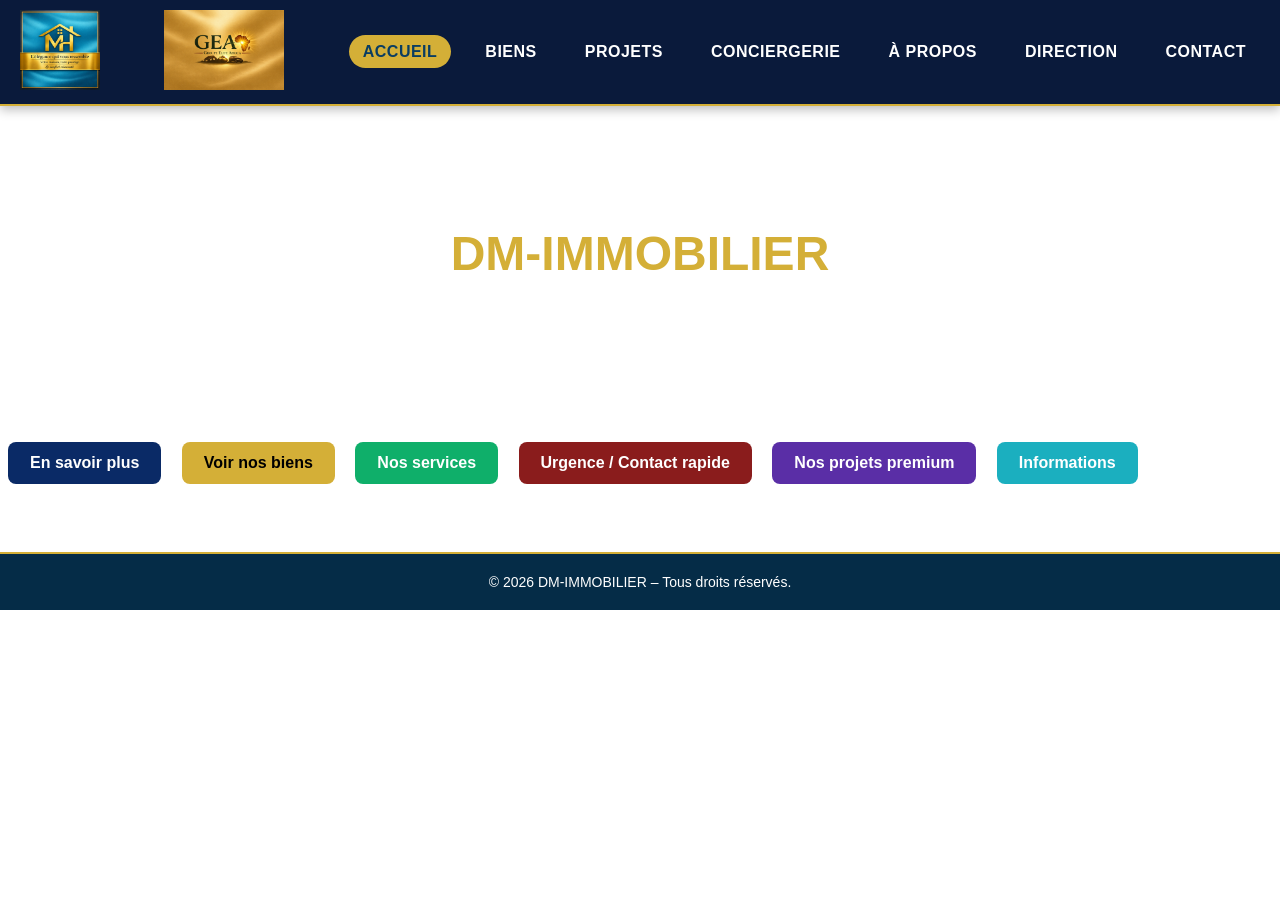
<file: index.html>
<!DOCTYPE html>
<html lang="fr">
<head>
    <meta charset="UTF-8">
    <meta name="viewport" content="width=device-width, initial-scale=1.0">
    <title>DM-IMMOBILIER – Accueil</title>
    <link rel="stylesheet" href="style-v2.css">
</head>

<body>

    <!-- HEADER AVEC GEA AU CENTRE -->
    <header class="main-header">

        <!-- Logo DM à gauche -->
        <div class="header-left">
            <img src="logo.png" alt="Logo DM-IMMOBILIER" class="logo-dm">
        </div>

        <!-- Logo GEA au centre -->
        <div class="header-center">
            <img src="logo-gea.png" alt="Logo GEA" class="logo-gea">
        </div>

        <!-- Menu à droite -->
        <nav class="header-right">
            <ul>
                <li><a href="index.html" class="active">Accueil</a></li>
                <li><a href="biens.html">Biens</a></li>
                <li><a href="projets.html">Projets</a></li>
                <li><a href="conciergerie.html">Conciergerie</a></li>
                <li><a href="a-propos.html">À propos</a></li>
                <li><a href="direction.html">Direction</a></li>
                <li><a href="contact.html">Contact</a></li>
            </ul>
        </nav>

    </header>


    <!-- SECTION ACCUEIL -->
    <section class="hero">
        <div class="hero-content">
            <h1>DM-IMMOBILIER</h1>
            <p class="slogan-accueil">Votre partenaire de confiance pour l’immobilier premium en Côte d’Ivoire.</p>
        </div>
    </section>

    <div class="boutons-accueil">
        <a href="a-propos.html" class="btn btn-blue">En savoir plus</a>
        <a href="biens.html" class="btn btn-gold">Voir nos biens</a>
        <a href="projets.html" class="btn btn-green">Nos services</a>
        <a href="contact.html" class="btn btn-red">Urgence / Contact rapide</a>
        <a href="projets.html" class="btn btn-purple">Nos projets premium</a>
        <a href="a-propos.html" class="btn btn-turquoise">Informations</a>
    </div>


    <!-- FOOTER -->
    <footer>
        <p>© 2026 DM-IMMOBILIER – Tous droits réservés.</p>
    </footer>

</body>
</html>
</file>
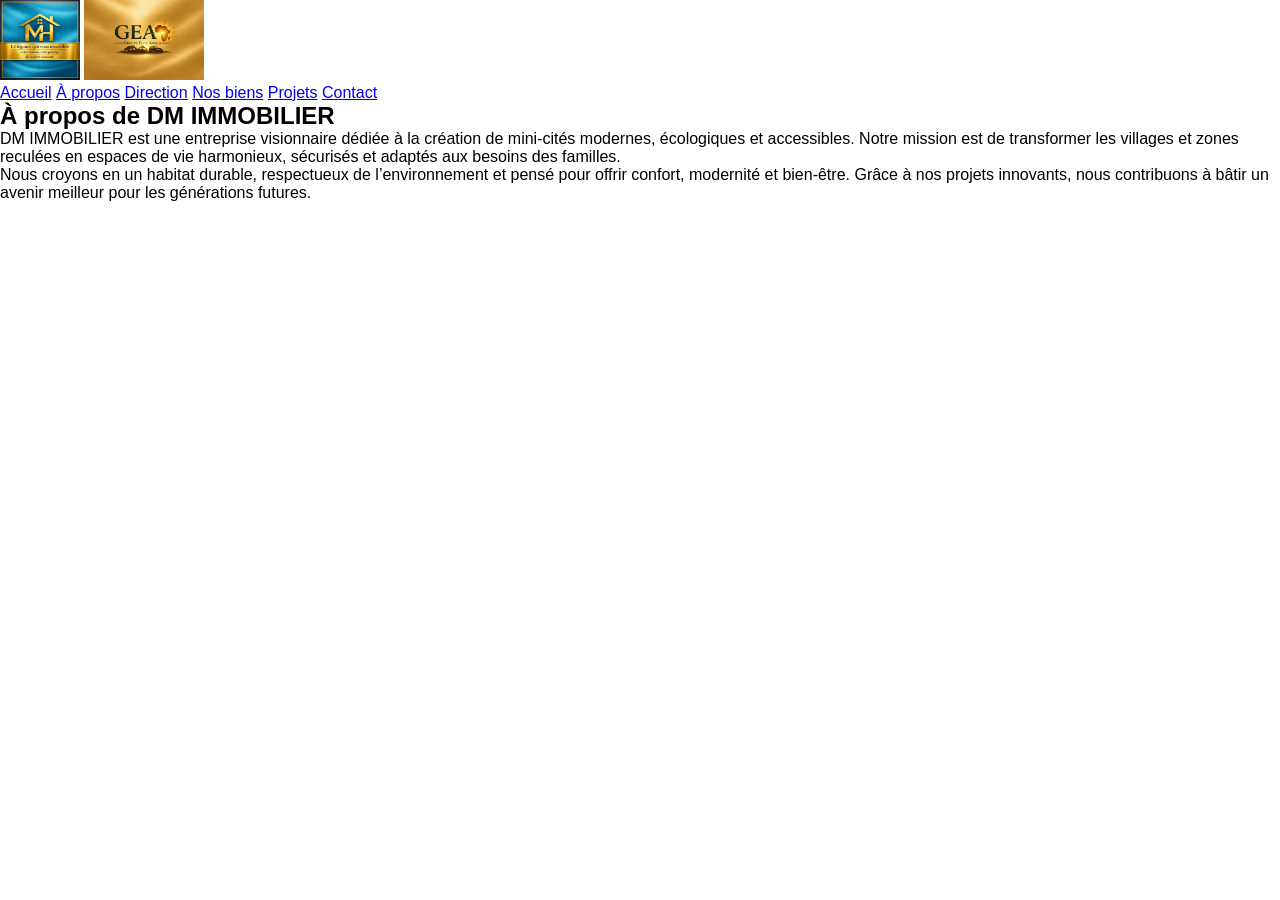
<file: a-propos.html>
<!DOCTYPE html>
<html lang="fr">
<head>
    <meta charset="UTF-8">
    <meta name="viewport" content="width=device-width, initial-scale=1.0">
    <title>À propos – DM IMMOBILIER</title>

    <!-- LIEN CSS GLOBAL -->
    <link rel="stylesheet" href="style-v2.css">
</head>  
    
<body>

    <!-- HEADER GLOBAL (identique à index.html) -->
    <header>
        <div class="logos">
            <img src="logo.png" class="logo-dm" alt="Logo DM IMMOBILIER">
            <img src="logo-gea.png" class="logo-gea" alt="Logo GEA">
        </div>

        <nav>
            <a href="index.html">Accueil</a>
            <a href="a-propos.html" class="active">À propos</a>
            <a href="direction.html">Direction</a>
            <a href="biens.html">Nos biens</a>
            <a href="projets.html">Projets</a>
            <a href="contact.html">Contact</a>
        </nav>
    </header>

    <!-- CONTENU -->
    <section class="page-content fade-in">

        <h1>À propos de DM IMMOBILIER</h1>

        <p>
            DM IMMOBILIER est une entreprise visionnaire dédiée à la création de mini-cités modernes,
            écologiques et accessibles. Notre mission est de transformer les villages et zones reculées
            en espaces de vie harmonieux, sécurisés et adaptés aux besoins des familles.
        </p>

        <p>
            Nous croyons en un habitat durable, respectueux de l’environnement et pensé pour offrir
            confort, modernité et bien-être. Grâce à nos projets innovants, nous contribuons à bâtir
            un avenir meilleur pour les générations futures.
        </p>

    </section>

</body>
</html>
</file>
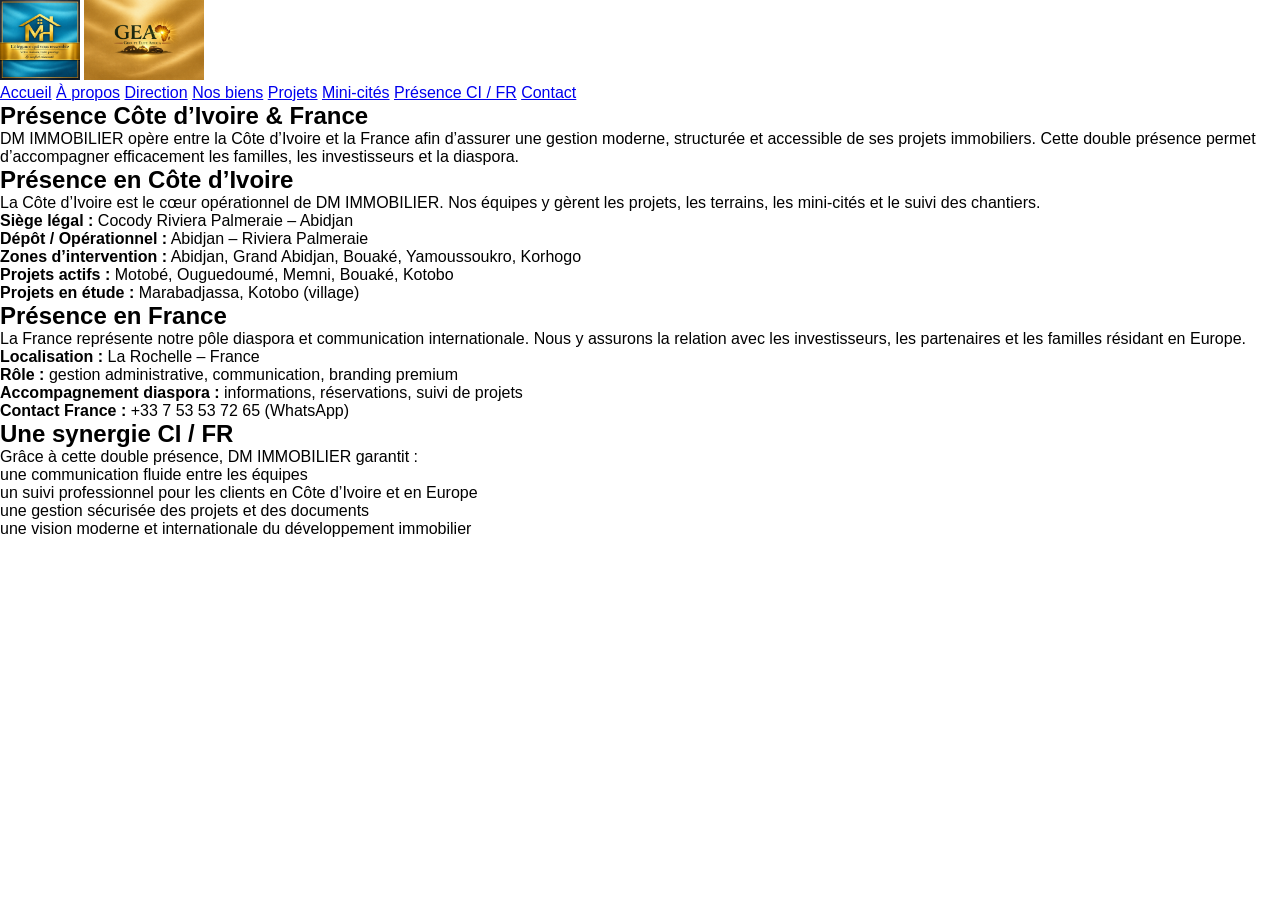
<file: accessibilite-prestige.html>
<!DOCTYPE html>
<html lang="fr">
<head>
    <meta charset="UTF-8">
    <meta name="viewport" content="width=device-width, initial-scale=1.0">
    <title>Présence CI / FR – DM IMMOBILIER</title>

    <!-- CSS GLOBAL -->
<link rel="stylesheet" href="style-v2.css">
</head>

<body>
    
    <!-- HEADER GLOBAL -->
    <header>
        <div class="logos">
            <img src="logo.png" class="logo-dm" alt="Logo DM IMMOBILIER">
            <img src="logo-gea.png" class="logo-gea" alt="Logo GEA">
        </div>

        <nav>
            <a href="index.html">Accueil</a>
            <a href="a-propos.html">À propos</a>
            <a href="direction.html">Direction</a>
            <a href="biens.html">Nos biens</a>
            <a href="projets.html">Projets</a>
            <a href="mini-cites.html">Mini-cités</a>
            <a href="presence-ci-fr.html" class="active">Présence CI / FR</a>
            <a href="contact.html">Contact</a>
        </nav>
    </header>

    <!-- CONTENU -->
    <section class="page-content fade-in">

        <h1>Présence Côte d’Ivoire & France</h1>

        <p>
            DM IMMOBILIER opère entre la Côte d’Ivoire et la France afin d’assurer une gestion 
            moderne, structurée et accessible de ses projets immobiliers. Cette double présence 
            permet d’accompagner efficacement les familles, les investisseurs et la diaspora.
        </p>

        <h2>Présence en Côte d’Ivoire</h2>

        <p>
            La Côte d’Ivoire est le cœur opérationnel de DM IMMOBILIER.  
            Nos équipes y gèrent les projets, les terrains, les mini-cités et le suivi des chantiers.
        </p>

        <ul>
            <li><strong>Siège légal :</strong> Cocody Riviera Palmeraie – Abidjan</li>
            <li><strong>Dépôt / Opérationnel :</strong> Abidjan – Riviera Palmeraie</li>
            <li><strong>Zones d’intervention :</strong> Abidjan, Grand Abidjan, Bouaké, Yamoussoukro, Korhogo</li>
            <li><strong>Projets actifs :</strong> Motobé, Ouguedoumé, Memni, Bouaké, Kotobo</li>
            <li><strong>Projets en étude :</strong> Marabadjassa, Kotobo (village)</li>
        </ul>

        <h2>Présence en France</h2>

        <p>
            La France représente notre pôle diaspora et communication internationale.  
            Nous y assurons la relation avec les investisseurs, les partenaires et les familles 
            résidant en Europe.
        </p>

        <ul>
            <li><strong>Localisation :</strong> La Rochelle – France</li>
            <li><strong>Rôle :</strong> gestion administrative, communication, branding premium</li>
            <li><strong>Accompagnement diaspora :</strong> informations, réservations, suivi de projets</li>
            <li><strong>Contact France :</strong> +33 7 53 53 72 65 (WhatsApp)</li>
        </ul>

        <h2>Une synergie CI / FR</h2>

        <p>
            Grâce à cette double présence, DM IMMOBILIER garantit :
        </p>

        <ul>
            <li>une communication fluide entre les équipes</li>
            <li>un suivi professionnel pour les clients en Côte d’Ivoire et en Europe</li>
            <li>une gestion sécurisée des projets et des documents</li>
            <li>une vision moderne et internationale du développement immobilier</li>
        </ul>

    </section>

</body>
</html>
</file>
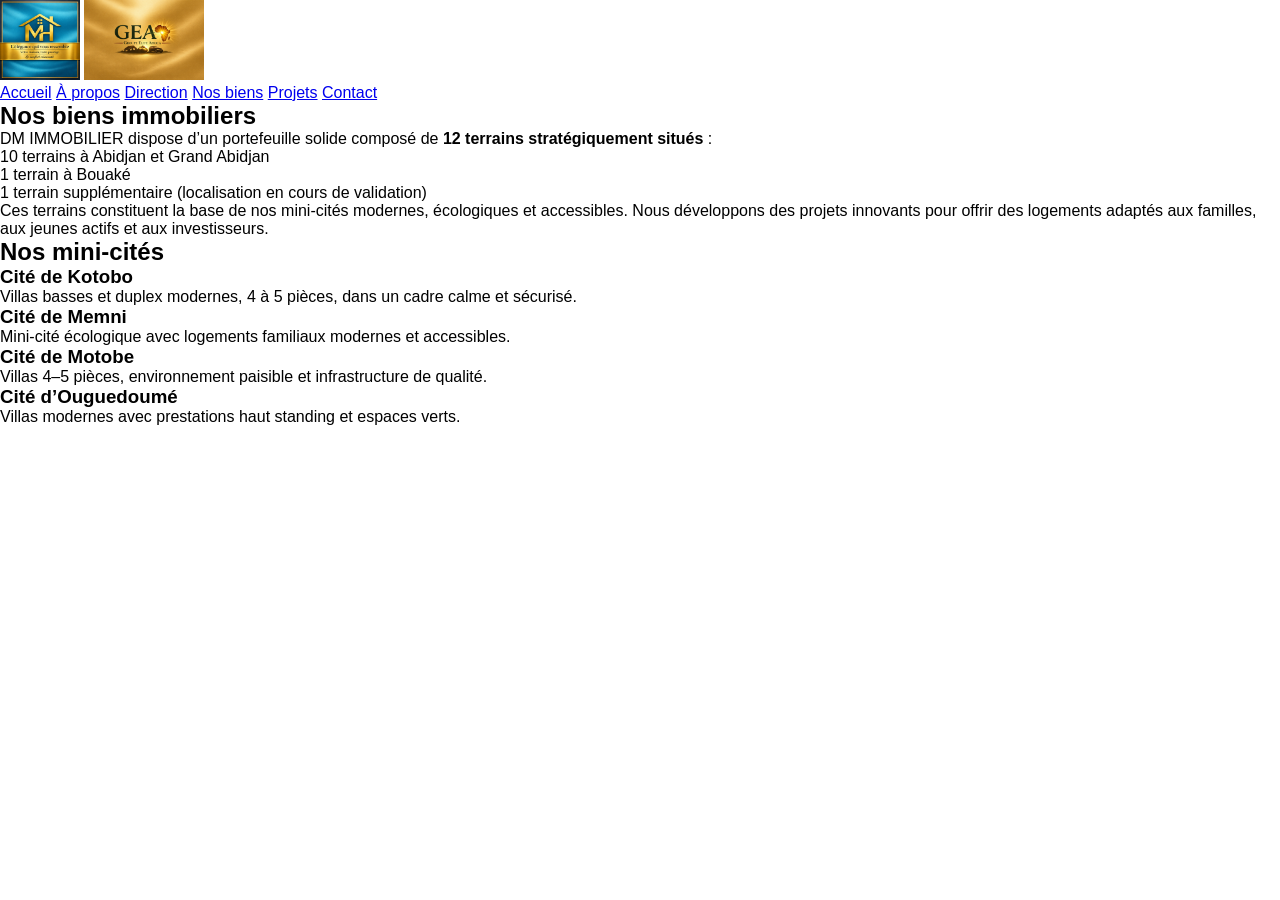
<file: biens.html>
<!DOCTYPE html>
<html lang="fr">
<head>
    <meta charset="UTF-8">
    <meta name="viewport" content="width=device-width, initial-scale=1.0">
    <title>Nos biens – DM IMMOBILIER</title>

    <!-- CSS GLOBAL -->
    <link rel="stylesheet" href="style-v2.css">
</head>

<body>

    <!-- HEADER GLOBAL -->
    <header>
        <div class="logos">
            <img src="logo.png" class="logo-dm" alt="Logo DM IMMOBILIER">
            <img src="logo-gea.png" class="logo-gea" alt="Logo GEA">
        </div>

        <nav>
            <a href="index.html">Accueil</a>
            <a href="a-propos.html">À propos</a>
            <a href="direction.html">Direction</a>
            <a href="biens.html" class="active">Nos biens</a>
            <a href="projets.html">Projets</a>
            <a href="contact.html">Contact</a>
        </nav>
    </header>

    <!-- CONTENU -->
    <section class="page-content fade-in">

        <h1>Nos biens immobiliers</h1>

        <p>
            DM IMMOBILIER dispose d’un portefeuille solide composé de <strong>12 terrains stratégiquement situés</strong> :
        </p>

        <ul>
            <li>10 terrains à Abidjan et Grand Abidjan</li>
            <li>1 terrain à Bouaké</li>
            <li>1 terrain supplémentaire (localisation en cours de validation)</li>
        </ul>

        <p>
            Ces terrains constituent la base de nos mini-cités modernes, écologiques et accessibles.
            Nous développons des projets innovants pour offrir des logements adaptés aux familles,
            aux jeunes actifs et aux investisseurs.
        </p>

        <h2>Nos mini-cités</h2>

        <div class="mini-cites">

            <div class="card">
                <h3>Cité de Kotobo</h3>
                <p>Villas basses et duplex modernes, 4 à 5 pièces, dans un cadre calme et sécurisé.</p>
            </div>

            <div class="card">
                <h3>Cité de Memni</h3>
                <p>Mini-cité écologique avec logements familiaux modernes et accessibles.</p>
            </div>

            <div class="card">
                <h3>Cité de Motobe</h3>
                <p>Villas 4–5 pièces, environnement paisible et infrastructure de qualité.</p>
            </div>

            <div class="card">
                <h3>Cité d’Ouguedoumé</h3>
                <p>Villas modernes avec prestations haut standing et espaces verts.</p>
            </div>

        </div>

    </section>

</body>
</html>
</file>
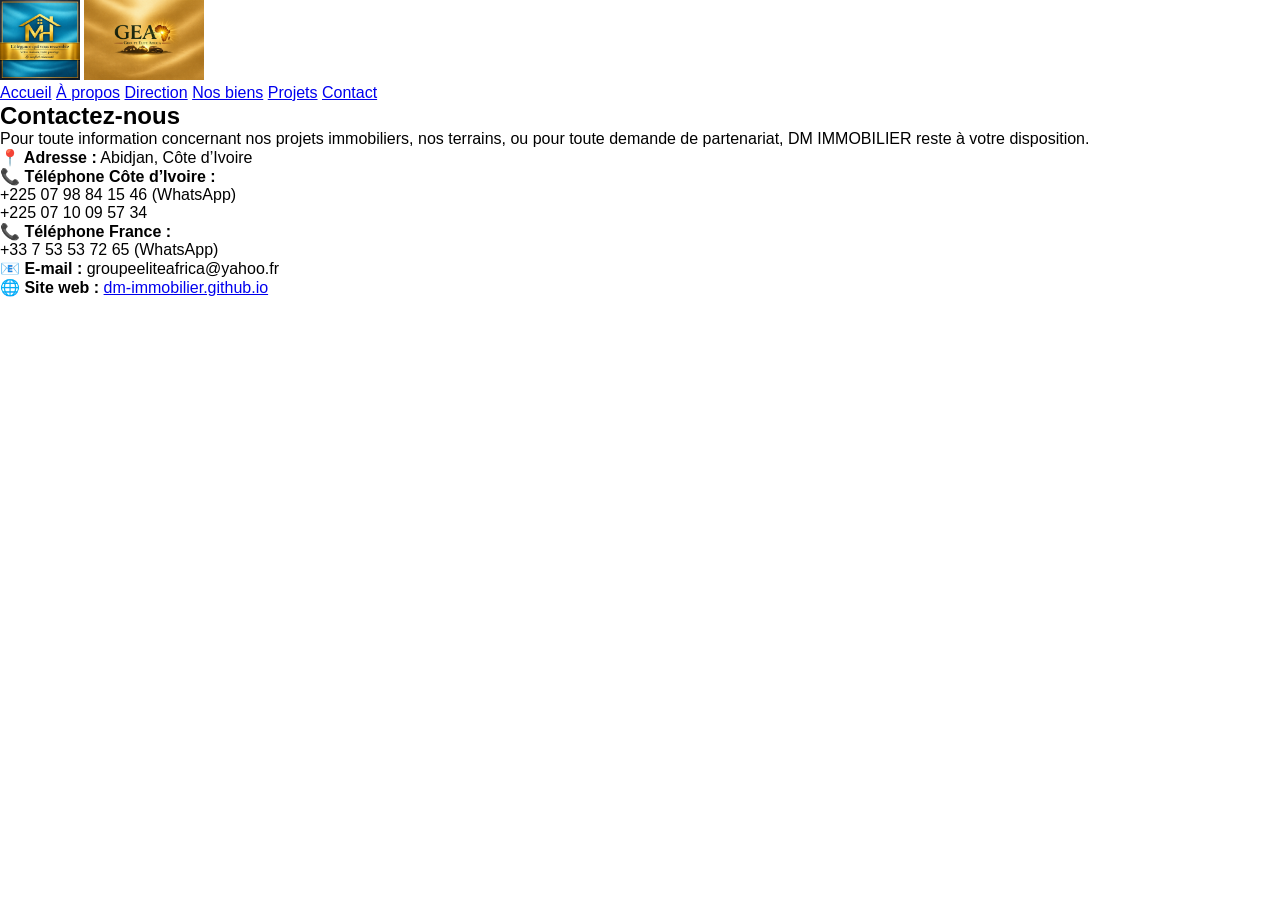
<file: contact.html>
<!DOCTYPE html>
<html lang="fr">
<head>
    <meta charset="UTF-8">
    <meta name="viewport" content="width=device-width, initial-scale=1.0">
    <title>Contact – DM IMMOBILIER</title>

    <!-- CSS GLOBAL -->
<link rel="stylesheet" href="style-v2.css">
</head>

<body>

    <!-- HEADER GLOBAL -->
    <header>
        <div class="logos">
            <img src="logo.png" class="logo-dm" alt="Logo DM IMMOBILIER">
            <img src="logo-gea.png" class="logo-gea" alt="Logo GEA">
        </div>

        <nav>
            <a href="index.html">Accueil</a>
            <a href="a-propos.html">À propos</a>
            <a href="direction.html">Direction</a>
            <a href="biens.html">Nos biens</a>
            <a href="projets.html">Projets</a>
            <a href="contact.html" class="active">Contact</a>
        </nav>
    </header>

    <!-- CONTENU -->
    <section class="page-content fade-in">

        <h1>Contactez-nous</h1>

        <p>
            Pour toute information concernant nos projets immobiliers, nos terrains, 
            ou pour toute demande de partenariat, DM IMMOBILIER reste à votre disposition.
        </p>

        <div class="contact-box">
            <p><strong>📍 Adresse :</strong> Abidjan, Côte d’Ivoire</p>

            <p><strong>📞 Téléphone Côte d’Ivoire :</strong><br>
            +225 07 98 84 15 46 (WhatsApp)<br>
            +225 07 10 09 57 34</p>

            <p><strong>📞 Téléphone France :</strong><br>
            +33 7 53 53 72 65 (WhatsApp)</p>

            <p><strong>📧 E-mail :</strong> groupeeliteafrica@yahoo.fr</p>

            <p><strong>🌐 Site web :</strong> 
                <a href="https://dm-immobilier.github.io" target="_blank">
                    dm-immobilier.github.io
                </a>
            </p>
        </div>

    </section>

</body>
</html>
</file>
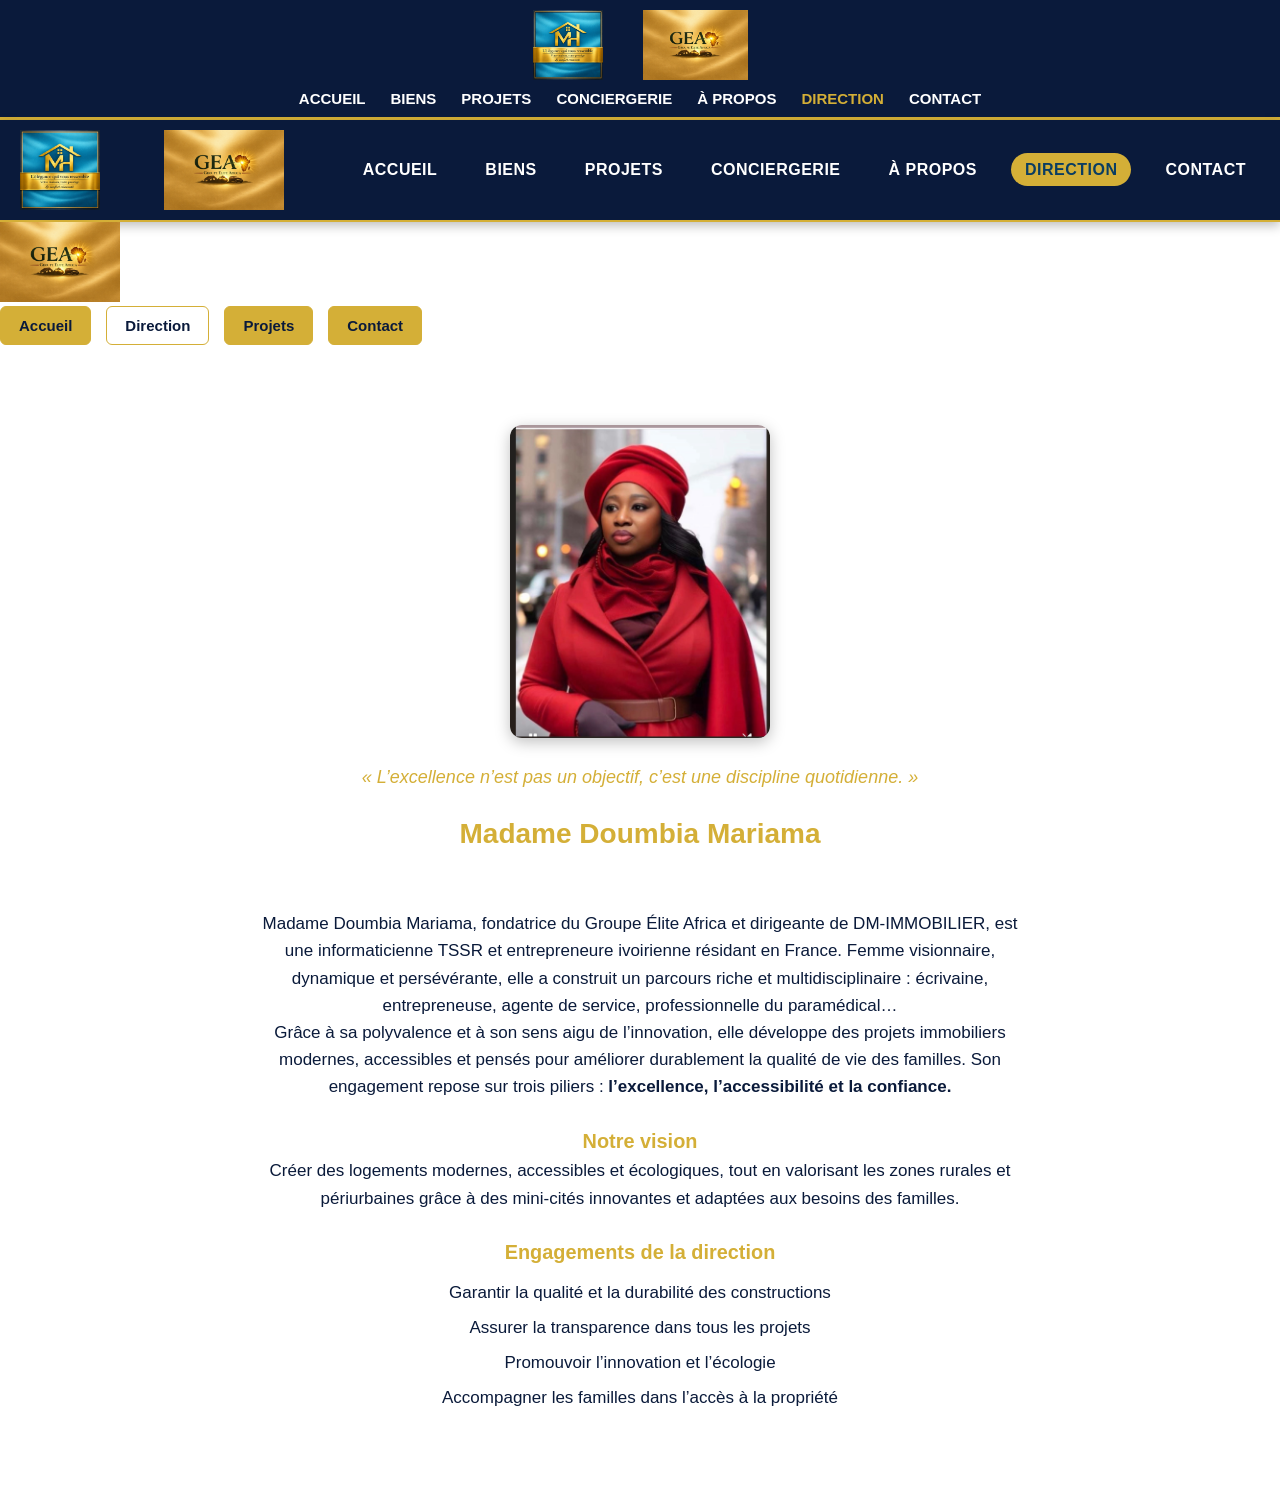
<file: direction.html>
<!DOCTYPE html>
<html lang="fr">
<head>
    <meta charset="UTF-8">
    <meta name="viewport" content="width=device-width, initial-scale=1.0">
    <title>Direction – DM‑IMMOBILIER</title>

    <!-- LIEN CSS PRINCIPAL -->
    <link rel="stylesheet" href="style-v2.css">
</head>

<body class="direction">
<header id="header-fixe-final">
    <div class="hf-logos">
        <img src="logo.png" alt="DM-IMMOBILIER" class="hf-logo-dm">
        <img src="logo-gea.png" alt="GEA" class="hf-logo-gea">
    </div>

    <nav class="hf-menu">
        <a href="index.html">ACCUEIL</a>
        <a href="biens.html">BIENS</a>
        <a href="projets.html">PROJETS</a>
        <a href="conciergerie.html">CONCIERGERIE</a>
        <a href="apropos.html">À PROPOS</a>
        <a href="direction.html" class="active">DIRECTION</a>
        <a href="contact.html">CONTACT</a>
    </nav>
</header>

<header class="main-header">

    <!-- Logo DM à gauche -->
    <img src="logo.png" alt="DM-IMMOBILIER" class="logo-dm">

    <!-- Logo GEA au centre -->
    <img src="logo-gea.png" alt="GEA" class="logo-gea">

    <!-- Menu à droite -->
    <nav class="header-right">
        <ul>
            <li><a href="index.html">ACCUEIL</a></li>
            <li><a href="biens.html">BIENS</a></li>
            <li><a href="projets.html">PROJETS</a></li>
            <li><a href="conciergerie.html">CONCIERGERIE</a></li>
            <li><a href="apropos.html">À PROPOS</a></li>
            <li><a href="direction.html" class="active">DIRECTION</a></li>
            <li><a href="contact.html">CONTACT</a></li>
        </ul>
    </nav>

</header>

    <!-- Logo GEA au centre -->
    <img src="logo-gea.png" alt="Logo Groupe Élite Africa" class="logo-gea">

    <!-- Boutons à droite -->
    <nav class="header-buttons">
        <a href="index.html" class="btn-header">Accueil</a>
        <a href="direction.html" class="btn-header active">Direction</a>
        <a href="projets.html" class="btn-header">Projets</a>
        <a href="contact.html" class="btn-header">Contact</a>
    </nav>

</header>

<section class="page-direction">

    <img src="directrice.png" alt="Directrice Générale" class="photo-direction">

    <div class="bloc-direction">

        <p class="citation">
            « L’excellence n’est pas un objectif, c’est une discipline quotidienne. »
        </p>

        <h1>Madame Doumbia Mariama</h1>
        <h2>Fondatrice du Groupe Élite Africa & Directrice de DM‑IMMOBILIER</h2>

        <p>
            Madame Doumbia Mariama, fondatrice du Groupe Élite Africa et dirigeante de DM‑IMMOBILIER,
            est une informaticienne TSSR et entrepreneure ivoirienne résidant en France.
            Femme visionnaire, dynamique et persévérante, elle a construit un parcours riche et multidisciplinaire :
            écrivaine, entrepreneuse, agente de service, professionnelle du paramédical…
        </p>

        <p>
            Grâce à sa polyvalence et à son sens aigu de l’innovation, elle développe des projets immobiliers modernes,
            accessibles et pensés pour améliorer durablement la qualité de vie des familles.
            Son engagement repose sur trois piliers :
            <strong>l’excellence, l’accessibilité et la confiance.</strong>
        </p>

        <h3>Notre vision</h3>
        <p>
            Créer des logements modernes, accessibles et écologiques, tout en valorisant les zones rurales et
            périurbaines grâce à des mini‑cités innovantes et adaptées aux besoins des familles.
        </p>

        <h3>Engagements de la direction</h3>
        <ul>
            <li>Garantir la qualité et la durabilité des constructions</li>
            <li>Assurer la transparence dans tous les projets</li>
            <li>Promouvoir l’innovation et l’écologie</li>
            <li>Accompagner les familles dans l’accès à la propriété</li>
        </ul>

    </div>

</section>

</body>
</html>
</file>
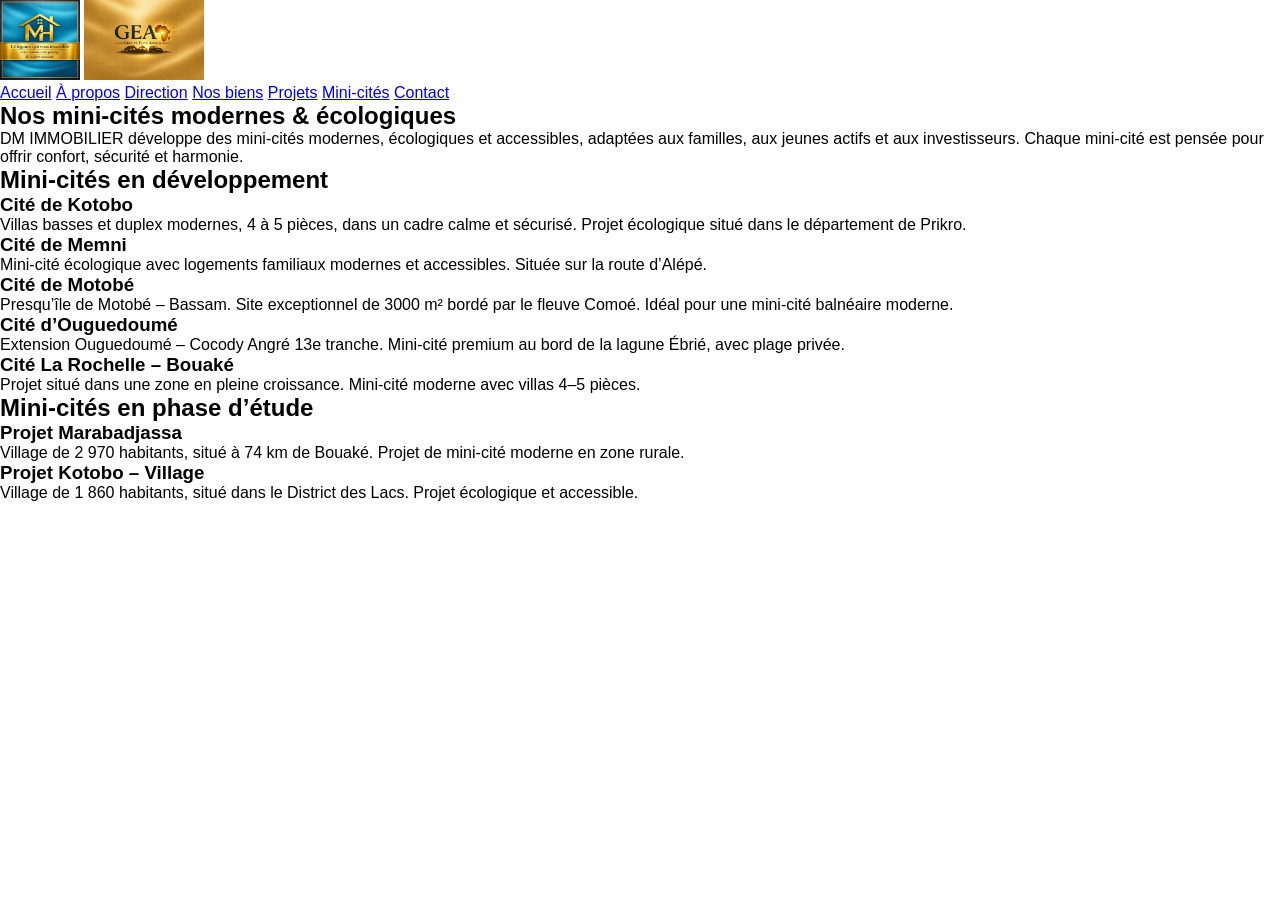
<file: minis-cites.html>
<!DOCTYPE html>
<html lang="fr">
<head>
    <meta charset="UTF-8">
    <meta name="viewport" content="width=device-width, initial-scale=1.0">
    <title>Mini-cités – DM IMMOBILIER</title>

    <!-- CSS GLOBAL -->
<link rel="stylesheet" href="style-v2.css">
</head>

<body>


    <!-- HEADER GLOBAL -->
    <header>
        <div class="logos">
            <img src="logo.png" class="logo-dm" alt="Logo DM IMMOBILIER">
            <img src="logo-gea.png" class="logo-gea" alt="Logo GEA">
        </div>

        <nav>
            <a href="index.html">Accueil</a>
            <a href="a-propos.html">À propos</a>
            <a href="direction.html">Direction</a>
            <a href="biens.html">Nos biens</a>
            <a href="projets.html">Projets</a>
            <a href="mini-cites.html" class="active">Mini-cités</a>
            <a href="contact.html">Contact</a>
        </nav>
    </header>

    <!-- CONTENU -->
    <section class="page-content fade-in">

        <h1>Nos mini-cités modernes & écologiques</h1>

        <p>
            DM IMMOBILIER développe des mini-cités modernes, écologiques et accessibles,
            adaptées aux familles, aux jeunes actifs et aux investisseurs.
            Chaque mini-cité est pensée pour offrir confort, sécurité et harmonie.
        </p>

        <h2>Mini-cités en développement</h2>

        <div class="mini-cites">

            <div class="card">
                <h3>Cité de Kotobo</h3>
                <p>
                    Villas basses et duplex modernes, 4 à 5 pièces, dans un cadre calme et sécurisé.
                    Projet écologique situé dans le département de Prikro.
                </p>
            </div>

            <div class="card">
                <h3>Cité de Memni</h3>
                <p>
                    Mini-cité écologique avec logements familiaux modernes et accessibles.
                    Située sur la route d’Alépé.
                </p>
            </div>

            <div class="card">
                <h3>Cité de Motobé</h3>
                <p>
                    Presqu’île de Motobé – Bassam.  
                    Site exceptionnel de 3000 m² bordé par le fleuve Comoé.
                    Idéal pour une mini-cité balnéaire moderne.
                </p>
            </div>

            <div class="card">
                <h3>Cité d’Ouguedoumé</h3>
                <p>
                    Extension Ouguedoumé – Cocody Angré 13e tranche.  
                    Mini-cité premium au bord de la lagune Ébrié, avec plage privée.
                </p>
            </div>

            <div class="card">
                <h3>Cité La Rochelle – Bouaké</h3>
                <p>
                    Projet situé dans une zone en pleine croissance.  
                    Mini-cité moderne avec villas 4–5 pièces.
                </p>
            </div>

        </div>

        <h2>Mini-cités en phase d’étude</h2>

        <div class="mini-cites">

            <div class="card">
                <h3>Projet Marabadjassa</h3>
                <p>
                    Village de 2 970 habitants, situé à 74 km de Bouaké.  
                    Projet de mini-cité moderne en zone rurale.
                </p>
            </div>

            <div class="card">
                <h3>Projet Kotobo – Village</h3>
                <p>
                    Village de 1 860 habitants, situé dans le District des Lacs.  
                    Projet écologique et accessible.
                </p>
            </div>

        </div>

    </section>

</body>
</html>
</file>
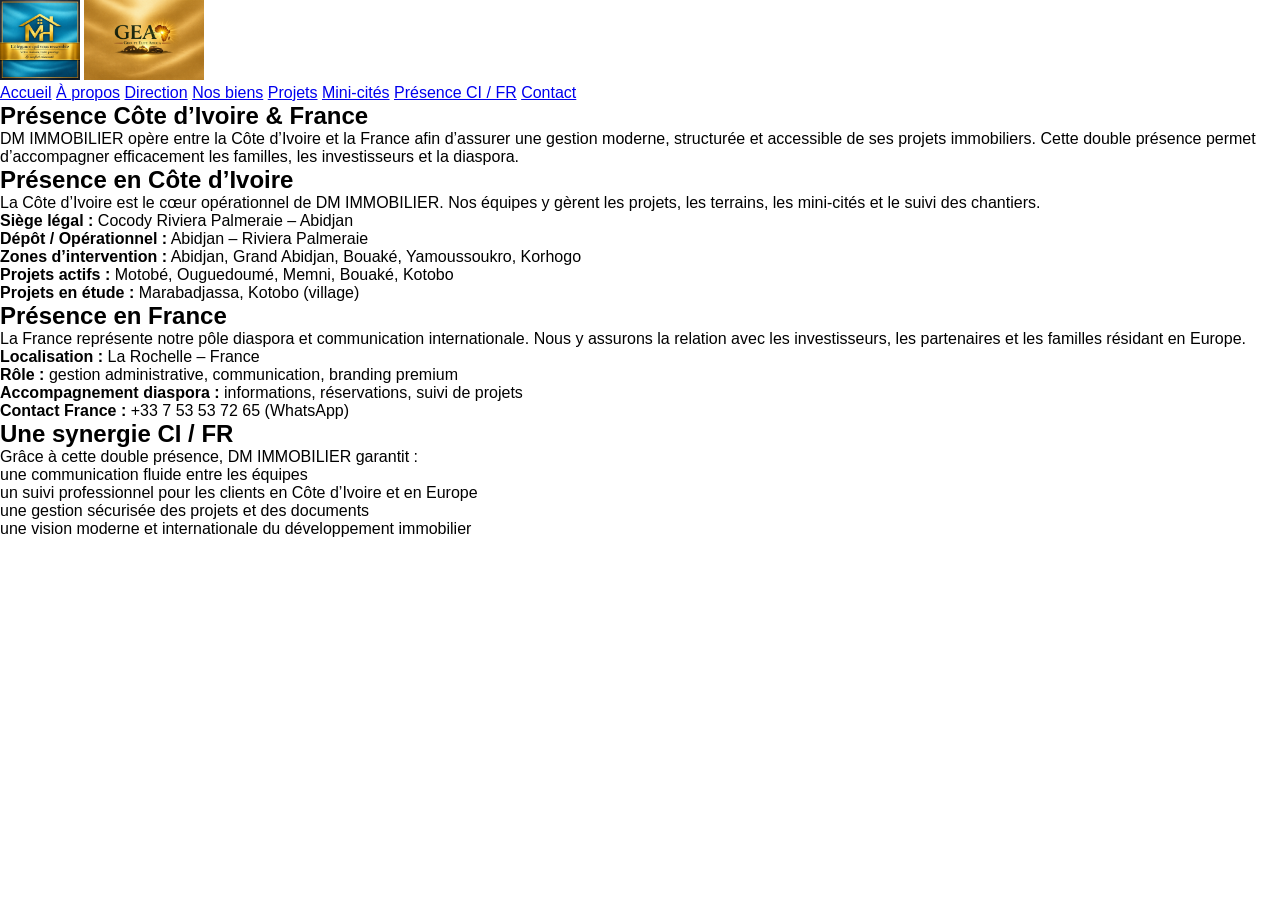
<file: presence-ci-fr.html>
<!DOCTYPE html>
<html lang="fr">
<head>
    <meta charset="UTF-8">
    <meta name="viewport" content="width=device-width, initial-scale=1.0">
    <title>Présence CI / FR – DM IMMOBILIER</title>

    <!-- CSS GLOBAL -->
<link rel="stylesheet" href="style-v2.css">
</head>

<body>

    <!-- HEADER GLOBAL -->
    <header>
        <div class="logos">
            <img src="logo.png" class="logo-dm" alt="Logo DM IMMOBILIER">
            <img src="logo-gea.png" class="logo-gea" alt="Logo GEA">
        </div>

        <nav>
            <a href="index.html">Accueil</a>
            <a href="a-propos.html">À propos</a>
            <a href="direction.html">Direction</a>
            <a href="biens.html">Nos biens</a>
            <a href="projets.html">Projets</a>
            <a href="mini-cites.html">Mini-cités</a>
            <a href="presence-ci-fr.html" class="active">Présence CI / FR</a>
            <a href="contact.html">Contact</a>
        </nav>
    </header>

    <!-- CONTENU -->
    <section class="page-content fade-in">

        <h1>Présence Côte d’Ivoire & France</h1>

        <p>
            DM IMMOBILIER opère entre la Côte d’Ivoire et la France afin d’assurer une gestion 
            moderne, structurée et accessible de ses projets immobiliers. Cette double présence 
            permet d’accompagner efficacement les familles, les investisseurs et la diaspora.
        </p>

        <h2>Présence en Côte d’Ivoire</h2>

        <p>
            La Côte d’Ivoire est le cœur opérationnel de DM IMMOBILIER.  
            Nos équipes y gèrent les projets, les terrains, les mini-cités et le suivi des chantiers.
        </p>

        <ul>
            <li><strong>Siège légal :</strong> Cocody Riviera Palmeraie – Abidjan</li>
            <li><strong>Dépôt / Opérationnel :</strong> Abidjan – Riviera Palmeraie</li>
            <li><strong>Zones d’intervention :</strong> Abidjan, Grand Abidjan, Bouaké, Yamoussoukro, Korhogo</li>
            <li><strong>Projets actifs :</strong> Motobé, Ouguedoumé, Memni, Bouaké, Kotobo</li>
            <li><strong>Projets en étude :</strong> Marabadjassa, Kotobo (village)</li>
        </ul>

        <h2>Présence en France</h2>

        <p>
            La France représente notre pôle diaspora et communication internationale.  
            Nous y assurons la relation avec les investisseurs, les partenaires et les familles 
            résidant en Europe.
        </p>

        <ul>
            <li><strong>Localisation :</strong> La Rochelle – France</li>
            <li><strong>Rôle :</strong> gestion administrative, communication, branding premium</li>
            <li><strong>Accompagnement diaspora :</strong> informations, réservations, suivi de projets</li>
            <li><strong>Contact France :</strong> +33 7 53 53 72 65 (WhatsApp)</li>
        </ul>

        <h2>Une synergie CI / FR</h2>

        <p>
            Grâce à cette double présence, DM IMMOBILIER garantit :
        </p>

        <ul>
            <li>une communication fluide entre les équipes</li>
            <li>un suivi professionnel pour les clients en Côte d’Ivoire et en Europe</li>
            <li>une gestion sécurisée des projets et des documents</li>
            <li>une vision moderne et internationale du développement immobilier</li>
        </ul>

    </section>

</body>
</html>
</file>
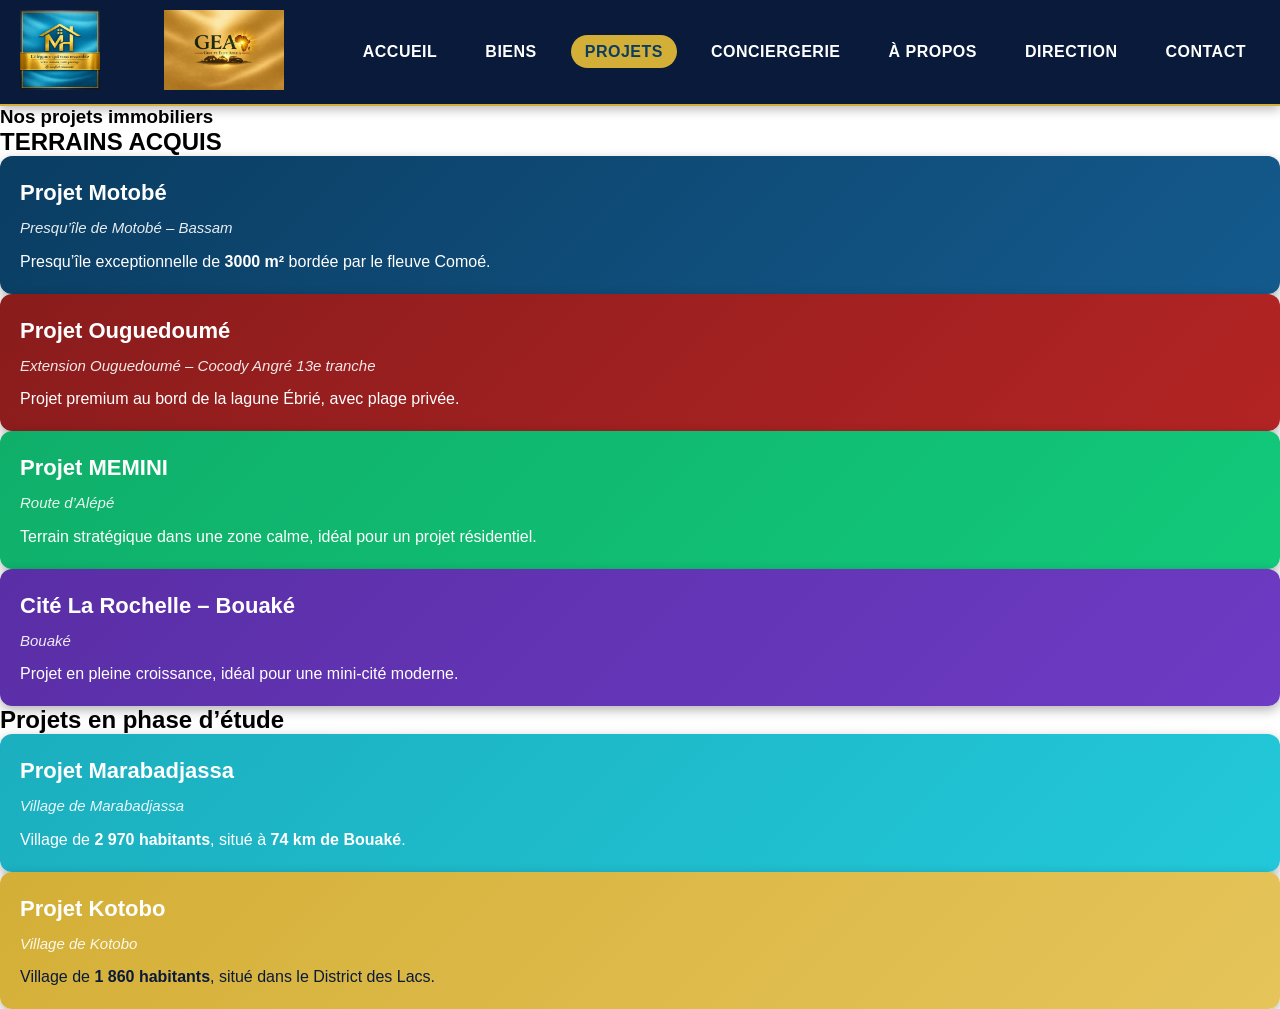
<file: projets.html>
<!DOCTYPE html>
<html lang="fr">
<head>
    <meta charset="UTF-8">
    <meta name="viewport" content="width=device-width, initial-scale=1.0">
    <title>Projets – DM IMMOBILIER</title>

    <!-- CSS GLOBAL -->
    <link rel="stylesheet" href="style-v2.css">
</head>

<body>

<header class="main-header">

    <div class="header-left">
        <img src="logo.png" class="logo-dm">
    </div>

    <div class="header-center">
        <img src="logo-gea.png" class="logo-gea">
    </div>

    <nav class="header-right">
        <ul>
            <li><a href="index.html">ACCUEIL</a></li>
            <li><a href="biens.html">BIENS</a></li>
            <li><a href="projets.html" class="active">PROJETS</a></li>
            <li><a href="conciergerie.html">CONCIERGERIE</a></li>
            <li><a href="a-propos.html">À PROPOS</a></li>
            <li><a href="direction.html">DIRECTION</a></li>
            <li><a href="contact.html">CONTACT</a></li>
        </ul>
    </nav>

</header>

<!-- CONTENU -->
<section class="page-content fade-in">

<section class="projets-container">

    <h1 class="titre-projets">Nos projets immobiliers</h1>

    <h2 class="categorie-projets">TERRAINS ACQUIS</h2>

    <div class="projets-grid">

        <a href="projet-motobe.html" class="projet-card">
            <h3>Projet Motobé</h3>
            <p class="projet-lieu">Presqu’île de Motobé – Bassam</p>
            <p>Presqu’île exceptionnelle de <strong>3000 m²</strong> bordée par le fleuve Comoé.</p>
        </a>

        <a href="projet-ouguedoume.html" class="projet-card">
            <h3>Projet Ouguedoumé</h3>
            <p class="projet-lieu">Extension Ouguedoumé – Cocody Angré 13e tranche</p>
            <p>Projet premium au bord de la lagune Ébrié, avec plage privée.</p>
        </a>

        <a href="projet-memni.html" class="projet-card">
            <h3>Projet MEMINI</h3>
            <p class="projet-lieu">Route d’Alépé</p>
            <p>Terrain stratégique dans une zone calme, idéal pour un projet résidentiel.</p>
        </a>

        <a href="projet-bouake.html" class="projet-card">
            <h3>Cité La Rochelle – Bouaké</h3>
            <p class="projet-lieu">Bouaké</p>
            <p>Projet en pleine croissance, idéal pour une mini‑cité moderne.</p>
        </a>

    </div>

    <h2 class="categorie-projets">Projets en phase d’étude</h2>

<div class="projets-grid">

    <a href="projet-marabadjassa.html" class="projet-card carte-turquoise">
        <h3>Projet Marabadjassa</h3>
        <p class="projet-lieu">Village de Marabadjassa</p>
        <p>Village de <strong>2 970 habitants</strong>, situé à <strong>74 km de Bouaké</strong>.</p>
    </a>

    <a href="projet-kotobo.html" class="projet-card carte-or">
        <h3>Projet Kotobo</h3>
        <p class="projet-lieu">Village de Kotobo</p>
        <p>Village de <strong>1 860 habitants</strong>, situé dans le District des Lacs.</p>
    </a>

</div>
</body>
</html>
</file>
<file: style-v2.css>
/* -----------------------------------
   RESET GLOBAL
----------------------------------- */
* {
    margin: 0;
    padding: 0;
    box-sizing: border-box;
    font-family: "Poppins", sans-serif;
}

/* Empêche les images géantes */
img {
    max-width: 100%;
    height: auto;
    display: block;
}

/* -----------------------------------
   HEADER PRINCIPAL (BLEU + OR)
----------------------------------- */
.main-header {
    width: 100%;
    background: #0a3d62; /* Bleu DM */
    display: grid;
    grid-template-columns: 1fr auto 1fr;
    align-items: center;
    padding: 10px 20px;
    border-bottom: 2px solid #d4af37; /* Or */
}

/* Logo DM à gauche */
.logo-dm {
    width: 150px; /* taille d’origine */
    height: auto;
}
.hero {
    text-align: center;
    padding: 120px 20px;
}
    color: #d4af37 !important;

/* Logo GEA au centre */
.logo-gea {
    width: 380px;
    max-width: 90%;
    margin: 0 auto;
    animation: geaAppear 1.8s ease-out forwards;
}

/* Animation premium */
@keyframes geaAppear {
    0% { opacity: 0; transform: scale(0.85); }
    100% { opacity: 1; transform: scale(1); }
}

/* Menu à droite */
.header-right ul {
    list-style: none;
    display: flex;
    justify-content: flex-end;
    gap: 20px;
}

.header-right ul li a {
    text-decoration: none;
    color: white;
    font-weight: 600;
    font-size: 16px;
    padding: 8px 14px;
    border-radius: 20px;
    text-transform: uppercase;
    letter-spacing: 0.5px;
    transition: 0.3s;
}

.header-right ul li a:hover,
.header-right ul li a.active {
    background: #d4af37; /* Or */
    color: #0a3d62;      /* Bleu */
}

/* -----------------------------------
   SECTION HERO
----------------------------------- */
.hero {
    text-align: center;
    padding: 120px 20px;
}

.hero h1 {
    font-size: 48px;
    color: #d4af37; /* Or */
    margin-bottom: 10px;
}

.hero p {
    font-size: 20px;
    color: white;
}

/* -----------------------------------
   FOOTER
----------------------------------- */
footer {
    background: #052c47; /* Bleu profond */
    color: white;
    text-align: center;
    padding: 20px 0;
    font-size: 14px;
    margin-top: 60px;
    border-top: 2px solid #d4af37; /* Or */
}

footer p {
    margin: 0;
}

/* -----------------------------------
   BOUTONS
----------------------------------- */
.btn {
    padding: 12px 22px;
    border-radius: 8px;
    font-weight: 600;
    color: white;
    text-decoration: none;
    display: inline-block;
    margin: 8px;
    transition: 0.3s ease;
}

/* Bleu DM */
.btn-blue { background-color: #0A2A66; }
.btn-blue:hover { background-color: #0C347D; }

/* Or premium */
.btn-gold { background-color: #D4AF37; color: #000; }
.btn-gold:hover { background-color: #E5C45A; }

/* Vert émeraude */
.btn-green { background-color: #0FAF6A; }
.btn-green:hover { background-color: #12C97A; }

/* Rouge bordeaux */
.btn-red { background-color: #8A1C1C; }
.btn-red:hover { background-color: #A32424; }

/* Violet royal */
.btn-purple { background-color: #5A2EA6; }
.btn-purple:hover { background-color: #6D3BC4; }

/* Turquoise */
.btn-turquoise { background-color: #1BAFBF; }
.btn-turquoise:hover { background-color: #22C8D9; }

/* -----------------------------------
   DM-CONCIERGERIE
----------------------------------- */
.page-conciergerie h1,
.page-conciergerie h2,
.page-conciergerie h3,
.page-conciergerie h4 {
    color: #f2c14f;
}


.prestation-card {
  background: rgba(255,255,255,0.05);
  border: 1px solid rgba(255,255,255,0.15);
  padding: 20px;
  border-radius: 8px;
  margin-bottom: 20px;
}

.prestation-num {
  font-weight: 700;
  color: #f2c14f;
  margin-bottom: 10px;
}

.btn-primary {
  background: #f2c14f;
  color: #0b1b33;
  padding: 8px 16px;
  border-radius: 4px;
  text-decoration: none;
  font-weight: 600;
}

.page-conciergerie {
    background: linear-gradient(135deg, #F7E9B5, #D4AF37, #B8860B);
    color: #0A1A3A;
    padding: 50px 0;
}

.conciergerie-container {
    display: flex;
    align-items: flex-start;
    gap: 40px;
    padding: 40px;
}

.conciergerie-photo img.photo-dg {
    width: 280px;
    border-radius: 12px;
    box-shadow: 0 0 15px rgba(0,0,0,0.3);
}

/* -----------------------------------
   PAGE ACCUEIL
----------------------------------- */
body.accueil {
    background: linear-gradient(to bottom, #0a3d62, #052c47);
    color: white;
}

.slogan-accueil {
    color: #d4af37;
    font-size: 22px;
    font-weight: 500;
    text-align: center;
    margin-top: 10px;
}

/* -----------------------------------
   PROJETS
----------------------------------- */
.projet-card {
    display: block;
    padding: 20px;
    border-radius: 12px;
    color: white;
    font-size: 16px;
    line-height: 1.5;
    text-decoration: none;
    box-shadow: 0 4px 12px rgba(0,0,0,0.3);
    transition: 0.3s ease;
}

.projet-card:hover {
    transform: translateY(-6px);
    opacity: 0.95;
}

.projet-card h3 {
    font-size: 22px;
    font-weight: 700;
    margin-bottom: 8px;
    color: white;
}

.projet-lieu {
    font-style: italic;
    font-size: 15px;
    margin-bottom: 10px;
    opacity: 0.9;
    color: white;
}

/* Couleurs des cartes */
.projet-card:nth-child(1) { background: linear-gradient(135deg, #0A3D62, #145A8D); }
.projet-card:nth-child(2) { background: linear-gradient(135deg, #8A1C1C, #B32424); }
.projet-card:nth-child(3) { background: linear-gradient(135deg, #0FAF6A, #12C97A); }
.projet-card:nth-child(4) { background: linear-gradient(135deg, #5A2EA6, #6D3BC4); }

/* Section 2 */
.projets-grid:nth-of-type(2) .projet-card:nth-child(1) {
    background: linear-gradient(135deg, #1BAFBF, #22C8D9);
}

.projets-grid:nth-of-type(2) .projet-card:nth-child(2) {
    background: linear-gradient(135deg, #D4AF37, #E5C45A);
    color: #0A1A3A;
}
/* PAGE DIRECTION — VERSION D’HIER */
.page-direction {
    max-width: 800px;
    margin: 0 auto;
    padding: 40px 20px;
    text-align: center;
    color: #0A1A3A;
}

.photo-direction {
    width: 260px;
    border-radius: 12px;
    display: block;
    margin: 0 auto 25px auto;
    box-shadow: 0 4px 15px rgba(0,0,0,0.25);
}

.bloc-direction {
    line-height: 1.6;
    font-size: 17px;
}

.citation {
    font-style: italic;
    font-size: 18px;
    color: #d4af37;
    margin-bottom: 20px;
}

.bloc-direction h1 {
    font-size: 28px;
    color: #d4af37;
    margin-bottom: 5px;
}

.bloc-direction h2 {
    font-size: 18px;
    color: white;
    opacity: 0.9;
    margin-bottom: 20px;
}

.bloc-direction h3 {
    margin-top: 25px;
    color: #d4af37;
}

.bloc-direction ul {
    list-style: none;
    padding: 0;
    margin-top: 10px;
}

.bloc-direction ul li {
    margin-bottom: 8px;
}
/* FORÇAGE TOTAL DE LA PAGE DIRECTION */
.page-direction {
    max-width: 800px !important;
    margin: 40px auto !important;
    padding: 40px 20px !important;
    text-align: center !important;
    color: #0A1A3A !important;
}

.page-direction .photo-direction {
    width: 260px !important;
    border-radius: 12px !important;
    display: block !important;
    margin: 0 auto 25px auto !important;
    box-shadow: 0 4px 15px rgba(0,0,0,0.25) !important;
}

.page-direction .bloc-direction {
    line-height: 1.6 !important;
    font-size: 17px !important;
    text-align: center !important;
}

.page-direction .citation {
    font-style: italic !important;
    font-size: 18px !important;
    color: #d4af37 !important;
    margin-bottom: 20px !important;
}

.page-direction .bloc-direction h1 {
    font-size: 28px !important;
    color: #d4af37 !important;
    margin-bottom: 5px !important;
}

.page-direction .bloc-direction h2 {
    font-size: 18px !important;
    color: white !important;
    opacity: 0.9 !important;
    margin-bottom: 20px !important;
}

.page-direction .bloc-direction h3 {
    margin-top: 25px !important;
    color: #d4af37 !important;
}

.page-direction .bloc-direction ul {
    list-style: none !important;
    padding: 0 !important;
    margin-top: 10px !important;
}

.page-direction .bloc-direction ul li {
    margin-bottom: 8px !important;
}
/* --- HEADER BOUTONS PREMIUM --- */
.header-buttons {
    display: flex;
    gap: 18px;
    align-items: center;
}

.btn-header {
    padding: 10px 18px;
    background: #0a1a3b;
    border: 1px solid #d4af37;
    color: white;
    border-radius: 6px;
    text-decoration: none;
    font-size: 15px;
    transition: 0.3s;
}

.btn-header:hover {
    background: #d4af37;
    color: #0a1a3b;
}

.btn-header.active {
    background: #d4af37;
    color: #0a1a3b;
    font-weight: bold;
}
/* ===== HEADER GLOBAL ===== */
.main-header {
    width: 100%;
    padding: 15px 30px;
    background: #0a1a3b;
    display: flex;
    justify-content: space-between;
    align-items: center;
    box-shadow: 0 4px 10px rgba(0,0,0,0.25);
}

/* Logo DM à gauche */
.logo-dm {
    height: 60px;
}

/* Logo GEA au centre */
.logo-gea {
    height: 60px;
    margin: 0 auto;
    display: block;
}

/* Boutons à droite */
.header-buttons {
    display: flex;
    gap: 15px;
}

.btn-header {
    padding: 10px 18px;
    background: #d4af37;
    color: #0a1a3b;
    border-radius: 6px;
    text-decoration: none;
    font-weight: bold;
    transition: 0.3s;
}

.btn-header:hover {
    background: white;
    color: #0a1a3b;
}

.btn-header.active {
    background: white;
    color: #0a1a3b;
}
/* ===== HEADER AVEC DEUX LOGOS ===== */
.main-header {
    width: 100%;
    padding: 10px 30px;
    background: #0a1a3b;
    display: flex;
    justify-content: center; /* on centre le groupe */
    align-items: center;
    gap: 40px; /* espace entre les deux logos */
}

/* Logo DM à gauche */
.logo-dm {
    height: 70px;
    display: block;
}

/* Logo GEA à droite */
.logo-gea {
    height: 70px;
    display: block;
}
.main-header {
    width: 100%;
    background: #0a1a3b;
    padding: 10px 20px;
    display: flex;
    justify-content: space-between;
    align-items: center;
}

.logo-dm,
.logo-gea {
    height: 70px;
}
/* ===== HEADER SIMPLE, NON DÉFORMÉ ===== */
.header-simple {
    width: 100%;
    background: #0a1a3b;
    padding: 10px 20px;
    display: flex;
    justify-content: space-between;
    align-items: center;
}

/* Logo DM à gauche */
.logo-left {
    height: 70px;
    width: auto;
}

/* Logo GEA à droite */
.logo-right {
    height: 70px;
    width: auto;
}
/* ===== HEADER FIXE FINAL, PRIORITAIRE ===== */
#header-fixe-final {
    width: 100% !important;
    background: #0a1a3b !important;
    padding: 10px 20px !important;
    display: flex !important;
    flex-direction: column !important;
    align-items: center !important;
    border-bottom: 3px solid #d4af37 !important;
}

#header-fixe-final .hf-logos {
    display: flex !important;
    justify-content: center !important;
    align-items: center !important;
    gap: 40px !important;
    margin-bottom: 10px !important;
}

#header-fixe-final .hf-logo-dm,
#header-fixe-final .hf-logo-gea {
    height: 70px !important;
    width: auto !important;
    display: block !important;
}

#header-fixe-final .hf-menu {
    display: flex !important;
    gap: 25px !important;
}

#header-fixe-final .hf-menu a {
    color: white !important;
    text-decoration: none !important;
    font-weight: bold !important;
    font-size: 15px !important;
}

#header-fixe-final .hf-menu a.active,
#header-fixe-final .hf-menu a:hover {
    color: #d4af37 !important;
}
/* CORRECTION DÉFINITIVE : les logos ne doivent PAS être redimensionnés */
.logo-dm,
.logo-gea {
    max-width: none !important;
    width: auto !important;
    height: 80px !important;
    display: inline-block !important;
}
</file>
